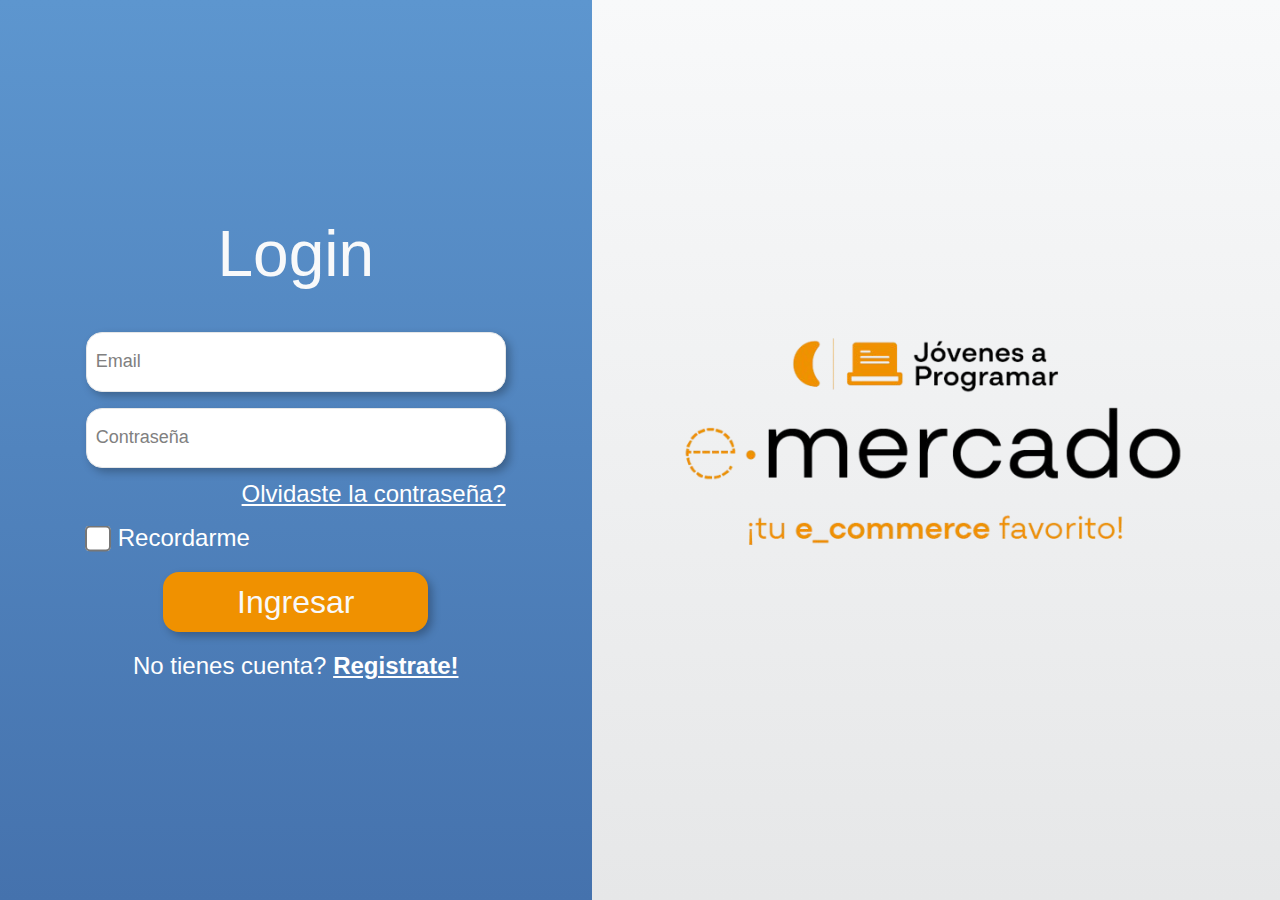
<file: cart.html>
<!DOCTYPE html>
<html lang="es">

<head>
  <meta http-equiv="Content-Type" content="text/html; charset=UTF-8">
  <meta name="viewport" content="width=device-width, initial-scale=1, shrink-to-fit=no">
  <title>eMercado - Todo lo que busques está aquí</title>
  <link href="https://fonts.googleapis.com/css?family=Raleway:300,300i,400,400i,700,700i,900,900i" rel="stylesheet">
  <link href="css/bootstrap.min.css" rel="stylesheet">
  <link href="css/font-awesome.min.css" rel="stylesheet">
  <link href="css/styles.css" rel="stylesheet">
</head>

<body>
  <nav class="navbar navbar-expand-lg navbar-dark bg-dark p-1">
    <div class="container">
      <div class="logoHeader">
        <img class="d-block d-lg-none" src="img/logo.png">
      </div>
      <button class="navbar-toggler ms-auto" type="button" data-bs-toggle="collapse" data-bs-target="#navbarNav"
        aria-controls="navbarNav" aria-expanded="false" aria-label="Toggle navigation">
        <span class="navbar-toggler-icon"></span>
      </button>
      <div class="collapse navbar-collapse" id="navbarNav">
        <ul class="navbar-nav w-100 justify-content-between">
          <li class="nav-item">
            <a class="nav-link" href="index.html">Inicio</a>
          </li>
          <li class="nav-item">
            <a class="nav-link" href="categories.html">Categorías</a>
          </li>
          <li class="nav-item">
            <a class="nav-link" href="sell.html">Vender</a>
          </li>
          <li class="nav-item">
            <p id="usuario"></p>
          </li>
        </ul>
      </div>
    </div>
  </nav>
  <main>
    <div class="container">
      <div class="alert alert-danger text-center" role="alert">
        <h4 class="alert-heading">Funcionalidad en desarrollo</h4>
      </div>
    </div>
  </main>
  <footer class="text-muted">
    <div class="container">
      <p class="float-end">
        <a href="#">Volver arriba</a>
      </p>
      <p>Este sitio forma parte de <a href="https://jovenesaprogramar.edu.uy/" target="_blank">Jovenes a Programar</a>
      </p>
    </div>
  </footer>
  <div id="spinner-wrapper">
    <div class="lds-ring">
      <div></div>
      <div></div>
      <div></div>
      <div></div>
    </div>
  </div>
  <script src="js/bootstrap.bundle.min.js"></script>
  <script src="js/init.js"></script>
  <script src="js/cart.js"></script>
</body>

</html>
</file>
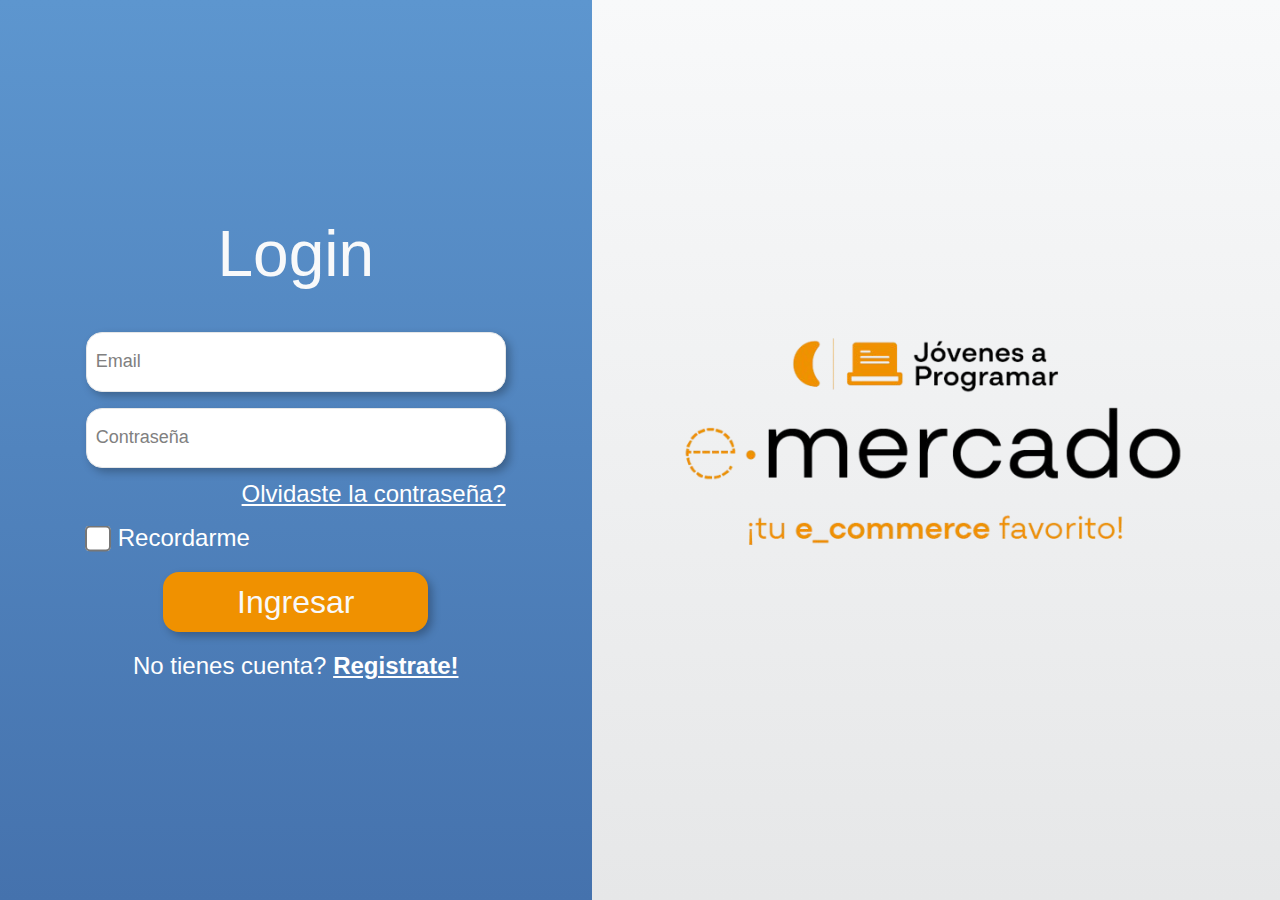
<file: login.html>
<!DOCTYPE html>
<html lang="es">

<head>
  <meta http-equiv="Content-Type" content="text/html; charset=UTF-8">
  <meta name="viewport" content="width=device-width, initial-scale=1, shrink-to-fit=no">
  <title>eMercado - Todo lo que busques está aquí</title>

  <link href="https://fonts.googleapis.com/css?family=Raleway:300,300i,400,400i,700,700i,900,900i" rel="stylesheet">
  <link href="css/bootstrap.min.css" rel="stylesheet">
  <link href="css/styles.css" rel="stylesheet">
  <link href="css/login.css" rel="stylesheet">
  <style>
    body {
      background-color: rgb(248, 249, 250);
    }
  </style>
</head>

<body>
  <main>
    <div class="main">
      <div class="loginSection">

        <h1>Login</h1>

        <!-- Formulario del login -->
        <form>
          <div class="inputs mb-3">
            <input type="email" id="email" placeholder=" ">
            <label for="email">Email</label>
          </div>
          <div class="inputs mb-2">
            <input type="password" id="password" placeholder=" ">
            <label class="floating-label">Contraseña</label>
          </div>
          <div class="d-flex mb-2">
            <a href="#" class="text-white ms-auto fs-24">Olvidaste la contraseña?</a>
          </div>
          <div class="d-flex align-items-center gap-2 mb-3">
            <input type="checkbox" id="mantenerSesion">
            <p class="fs-24 text-white">Recordarme</p>
          </div>
          <div class="d-flex justify-content-center mb-3">
            <button type="submit" class="btnIngresar" id="login">Ingresar</button>
          </div>
          <div class="d-flex justify-content-center">
            <p class="noCuenta fs-24 text-white">
              No tienes cuenta? <strong><a href="#" class="text-white">Registrate!</a></strong>
            </p>
          </div>
        </form>
      </div>
      <div class="imageSection">
        <img src="img/login2.png">
      </div>
    </div>
  </main>
  <!-- <footer class="text-muted">
    <div class="container">
      <p class="float-end">
        <a href="#">Volver arriba</a>
      </p>
      <p>Este sitio forma parte de <a href="https://jovenesaprogramar.edu.uy/" target="_blank">Jovenes a Programar</a>
      </p>
    </div>
  </footer> -->
  <script src="js/login.js"></script>
</body>

</html>
</file>
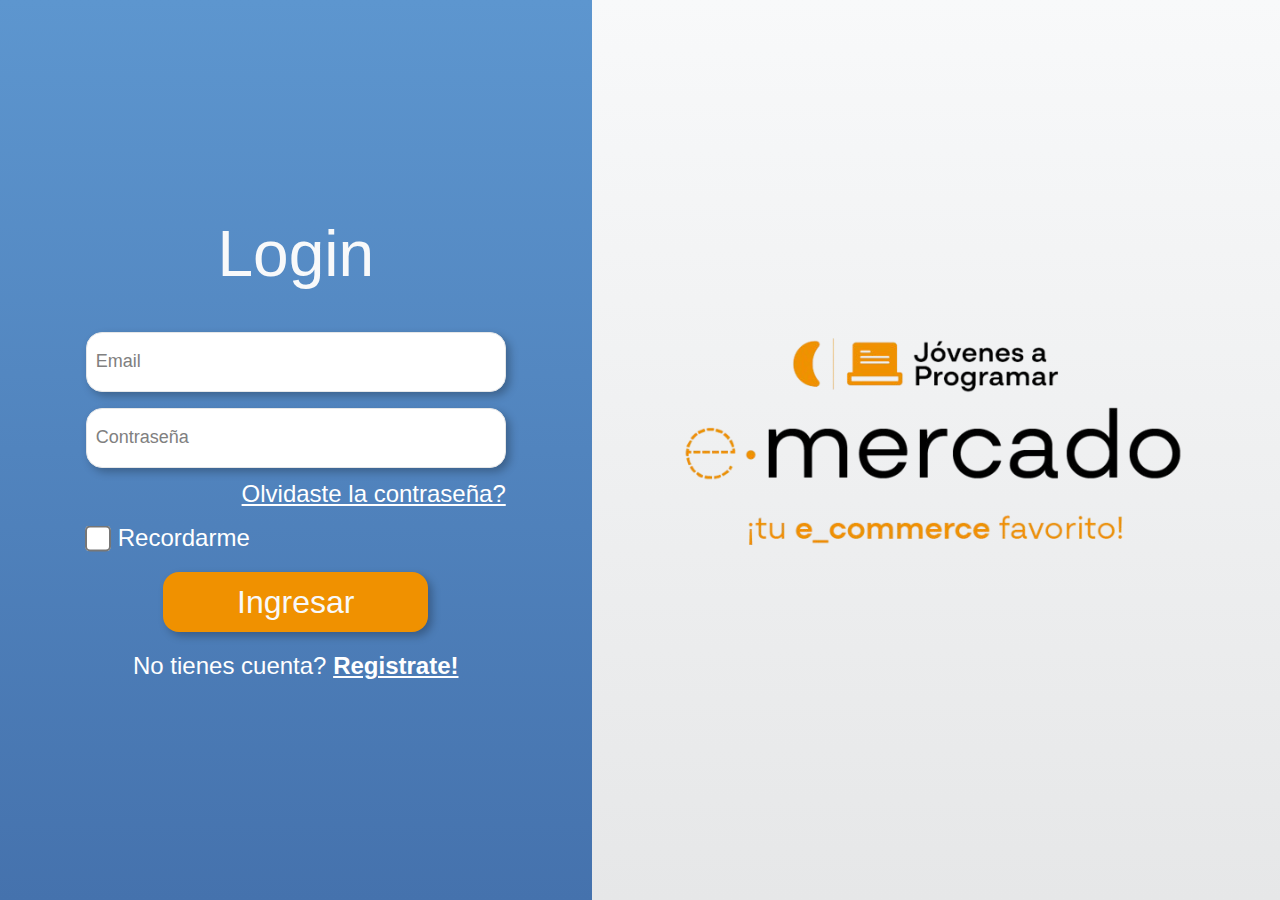
<file: sell.html>
<!DOCTYPE html>
<html lang="es">

<head>
  <meta http-equiv="Content-Type" content="text/html; charset=UTF-8">
  <meta name="viewport" content="width=device-width, initial-scale=1, shrink-to-fit=no">
  <title>eMercado - Todo lo que busques está aquí</title>
  <link href="https://fonts.googleapis.com/css?family=Raleway:300,300i,400,400i,700,700i,900,900i" rel="stylesheet">
  <link href="css/bootstrap.min.css" rel="stylesheet">
  <link href="css/dropzone.css" rel="stylesheet">
  <link href="css/styles.css" rel="stylesheet">
</head>

<body>
  <nav class="navbar navbar-expand-lg navbar-dark bg-dark p-1">
    <div class="container">
      <div class="logoHeader">
        <img class="d-block d-lg-none" src="img/logo.png">
      </div>
      <button class="navbar-toggler ms-auto" type="button" data-bs-toggle="collapse" data-bs-target="#navbarNav"
        aria-controls="navbarNav" aria-expanded="false" aria-label="Toggle navigation">
        <span class="navbar-toggler-icon"></span>
      </button>
      <div class="collapse navbar-collapse" id="navbarNav">
        <ul class="navbar-nav w-100 justify-content-between">
          <li class="nav-item">
            <a class="nav-link" href="index.html">Inicio</a>
          </li>
          <li class="nav-item">
            <a class="nav-link" href="categories.html">Categorías</a>
          </li>
          <li class="nav-item">
            <a class="nav-link active" href="sell.html">Vender</a>
          </li>
          <li class="nav-item">
            <p id="usuario"></p>
          </li>
        </ul>
      </div>
    </div>
  </nav>
  <div class="container">
    <div class="text-center p-4">
      <h2>Vender</h2>
      <p class="lead">Ingresa los datos del artículo a vender.</p>
    </div>
    <div class="row justify-content-md-center">
      <div class="col-md-8 order-md-1">
        <h4 class="mb-3">Información del producto</h4>
        <form class="needs-validation" id="sell-info">
          <div class="row">
            <div class="col-md-6 mb-3">
              <label for="productName">Nombre</label>
              <input type="text" class="form-control" id="productName" value="" name="productName">
              <div class="invalid-feedback">
                Ingresa un nombre
              </div>
            </div>
          </div>
          <div class="row">
            <div class="col-md-8 order-md-1">
              <label>Imágenes</label>
              <div class="needsclick dz-clickable" id="file-upload">
                <div class="dz-message needsclick">
                  Arrastra tus fotos aquí<br>
                </div>
              </div>
            </div>
          </div>
          <div class="row">
            <div class="col-md-12 mb-3">
              <label for="productDescription">Descripción</label>
              <textarea name="productDescription" class="form-control" id="productDescription"></textarea>
            </div>
          </div>
          <div class="row">
            <div class="col-md-3 mb-3">
              <label for="productCostInput">Costo</label>
              <input type="number" name="productCostInput" class="form-control" id="productCostInput" placeholder=""
                required="" value="0" min="0">
              <div class="invalid-feedback">
                El costo debe ser mayor que 0.
              </div>
            </div>
            <div class="col-md-4 mb-3">
              <label for="productCurrency">Moneda</label>
              <select name="productCurrency" class="form-select custom-select d-block w-100" id="productCurrency"
                required>
                <option value="" hidden selected>Seleccionar moneda</option>
                <option>Pesos Uruguayos (UYU)</option>
                <option>Dólares (USD)</option>
              </select>
              <div class="invalid-feedback">
                Ingresa una categoría válida.
              </div>
            </div>
          </div>
          <div class="row">
            <div class="col-md-7 mb-3">
              <label for="productCategory">Categoría</label>
              <select name="productCategory" class="custom-select form-select d-block w-100" id="productCategory">
                <option value="">Elija la categoría...</option>
                <option>Autos</option>
                <option>Juguetes</option>
                <option>Muebles</option>
                <option>Herramientas</option>
                <option>Computadoras</option>
                <option>Vestimenta</option>
              </select>
              <div class="invalid-feedback">
                Por favor ingresa una categoría válida.
              </div>
            </div>
          </div>
          <div class="row">
            <div class="col-md-3 mb-3">
              <label for="productCountInput">Cantidad en stock</label>
              <input type="number" name="productCountInput" class="form-control" id="productCountInput" required
                value="1" min="0">
              <div class="invalid-feedback">
                La cantidad es requerida.
              </div>
            </div>
          </div>
          <hr class="mb-4">
          <h5 class="mb-3">Tipo de publicación</h5>
          <div class="d-block my-3">
            <div class="custom-control custom-radio">
              <input id="goldradio" name="publicationType" type="radio" class="custom-control-input" checked=""
                required="">
              <label class="custom-control-label" for="goldradio">Gold (13%)</label>
            </div>
            <div class="custom-control custom-radio">
              <input id="premiumradio" name="publicationType" type="radio" class="custom-control-input" required="">
              <label class="custom-control-label" for="premiumradio">Premium (7%)</label>
            </div>
            <div class="custom-control custom-radio">
              <input id="standardradio" name="publicationType" type="radio" class="custom-control-input" required="">
              <label class="custom-control-label" for="standardradio">Estándar (3%)</label>
            </div>
            <div class="row">
              <button type="button" class="m-1 btn btn-link" data-bs-toggle="modal"
                data-bs-target="#contidionsModal">Ver
                condiciones</button>
            </div>
          </div>
          <hr class="mb-4">
          <h4 class="mb-3">Costos</h4>
          <ul class="list-group mb-3">
            <li class="list-group-item d-flex justify-content-between lh-condensed">
              <div>
                <h6 class="my-0">Precio</h6>
                <small class="text-muted">Unitario del producto</small>
              </div>
              <span class="text-muted" id="productCostText">-</span>
            </li>
            <li class="list-group-item d-flex justify-content-between lh-condensed">
              <div>
                <h6 class="my-0">Porcentaje</h6>
                <small class="text-muted">Según el tipo de publicación</small>
              </div>
              <span class="text-muted" id="comissionText">-</span>
            </li>
            <li class="list-group-item d-flex justify-content-between">
              <span>Total ($)</span>
              <strong id="totalCostText">-</strong>
            </li>
          </ul>
          <hr class="mb-4">
          <button class="btn btn-primary btn-lg" type="submit">Vender</button>
        </form>
      </div>
    </div>
  </div>
  <footer class="text-muted">
    <div class="container">
      <p class="float-end">
        <a href="#">Volver arriba</a>
      </p>
      <p>Este sitio forma parte de <a href="https://jovenesaprogramar.edu.uy/" target="_blank">Jovenes a Programar</a>
      </p>
    </div>
  </footer>

  <div class="alert alert-primary-dismissible fade" id="alertResult" role="alert">
    <span id="resultSpan"></span>
  </div>

  <div class="modal fade" tabindex="-1" role="dialog" id="contidionsModal">
    <div class="modal-dialog" role="document">
      <div class="modal-content">
        <div class="modal-header">
          <h5 class="modal-title">Condiciones de publicación</h5>
        </div>
        <div class="modal-body">
          <div class="container">
            <div class="row">
              <h5 class="text-warning">Gold (13%)</h5>
              <p class="muted text-justify">Tu producto se verá de forma promocionada en portada, además de las
                condiciones de Premium y Estándar.</p>
            </div>
            <hr>
            <div class="row">
              <h5 class="text-primary">Premium (7%)</h5>
              <p class="muted text-justify">Se mostrará el producto en los primeros lugares de resultados de búsqueda,
                así cómo cuando se ingrese a la categoría que pertenezca.</p>
            </div>
            <hr>
            <div class="row">
              <h5 class="text-secondary">Estándar (3%)</h5>
              <p class="muted text-justify">El producto se listará en la categoría correspondiente, así como en los
                resultados de búsquedas que coincidan con las palabras claves en el nombre.</p>
            </div>
          </div>
        </div>
        <div class="modal-footer">
          <button type="button" class="btn btn-primary" data-bs-dismiss="modal">Cerrar</button>
        </div>
      </div>
    </div>
  </div>
  <div id="spinner-wrapper">
    <div class="lds-ring">
      <div></div>
      <div></div>
      <div></div>
      <div></div>
    </div>
  </div>
  <script src="js/bootstrap.bundle.min.js"></script>
  <script src="js/dropzone.js"></script>
  <script src="js/init.js"></script>
  <script src="js/sell.js"></script>
</body>

</html>
</file>
<file: css/styles.css>
:root {
  --color_principal: #f09100;
  --color_secundario: #212529;

  --color_fondo_degrade: linear-gradient(
    to bottom,
    var(--color_texto_claro) 0%,
    var(--color_gris_claro) 100%
  );

  /* Colores de texto */
  --color_texto: #4d4d4d;
  --color_texto_claro: #f8f9fa;
  --color_fondo_claro: #f8f9fa;

  /* Colores base */
  --color_celeste: #5d96cf;
  --color_celeste_2: #4572ad;
  --color_celeste_3: #35497d;
  --color_rosado: #ee4698;
  --color_rosado_2: #d12d90;
  --color_amarillo: #eae13d;
  --color_gris_claro: #e6e7e8;

  /* Bordes */
  --border_radio: 16px;
  --border_radio_sm: 8px;
}

html {
  box-sizing: border-box;
}

*,
*::after,
*::before {
  box-sizing: inherit;
}

body {
  background-image: var(--color_fondo_degrade);
}

.jumbotron,
.card-body,
.container,
.site-header {
  font-family: "Verdana", serif !important;
}

.jumbotron .display-4 {
  font-weight: bold;
}

nav a {
  text-decoration: none;
}

.bd-placeholder-img {
  font-size: 1.125rem;
  text-anchor: middle;
  -webkit-user-select: none;
  -moz-user-select: none;
  -ms-user-select: none;
  user-select: none;
}

@media (min-width: 768px) {
  .bd-placeholder-img-lg {
    font-size: 3.5rem;
  }
}

.jumbotron {
  height: 50vh;
  padding: 5em inherit;
  margin-bottom: 0;
  background-color: #53c0fb;
  background: url("../img/cover_back.png");
  background-size: cover;
  background-position: center;
  background-repeat: no-repeat;
  color: black;
  font-weight: bold;
}

@media (min-width: 768px) {
  .jumbotron {
    padding-top: 6rem;
    padding-bottom: 6rem;
  }
}

.jumbotron p:last-child {
  margin-bottom: 0;
}

.jumbotron-heading {
  font-weight: 300;
}

.jumbotron .container {
  max-width: 40rem;
  background-color: rgba(255, 255, 255, 0.5);
  border-radius: 10px;
  text-shadow: 1px 1px 2px grey;
}

.jumbotron .lead {
  font-size: 38px;
}

footer {
  padding-top: 3rem;
  padding-bottom: 3rem;
}

footer p {
  margin-bottom: 0.25rem;
}

.site-header a {
  color: white;
  transition: ease-in-out color 0.15s;
}

.site-header .dropdown-menu a {
  color: black;
}

.dropzone {
  border: 2px dashed #0087f7;
  border-radius: 5px;
  background: white;
}

.img-fit {
  max-height: 100%;
}

.alert {
  position: fixed;
  top: 80px;
  width: 50%;
  left: 50%;
  transform: translate(-50%, 0);
}

.lds-ring {
  display: inline-block;
  position: relative;
  width: 64px;
  height: 64px;
  top: 50%;
  left: 50%;
}

.cursor-active {
  cursor: pointer;
}

.left {
  float: left;
  padding: 4px;
  background-color: rgba(255, 255, 255, 0.5);
}

.lds-ring div {
  box-sizing: border-box;
  display: block;
  position: absolute;
  width: 51px;
  height: 51px;
  margin: 6px;
  border: 6px solid #fff;
  border-radius: 50%;
  animation: lds-ring 1.2s cubic-bezier(0.5, 0, 0.5, 1) infinite;
  border-color: #fff transparent transparent transparent;
}

.lds-ring div:nth-child(1) {
  animation-delay: -0.45s;
}

.lds-ring div:nth-child(2) {
  animation-delay: -0.3s;
}

.lds-ring div:nth-child(3) {
  animation-delay: -0.15s;
}

@keyframes lds-ring {
  0% {
    transform: rotate(0deg);
  }

  100% {
    transform: rotate(360deg);
  }
}

.signin {
  width: 100%;
  max-width: 330px;
  padding: 15px;
  margin: auto;
}

#spinner-wrapper {
  position: fixed;
  background-color: rgba(0, 0, 0, 0.5);
  width: 100%;
  height: 100%;
  top: 0;
  left: 0;
  z-index: 1021;
  display: none;
}

main {
  min-height: calc(100vh - 210px);
}

a.custom-card,
a.custom-card:hover {
  color: inherit;
  text-decoration: inherit;
}

.checked {
  color: orange;
}

#usuario {
  display: flex;
  align-items: center;
  color: rgba(255, 255, 255, 0.55);
  height: 100%;
  margin: 0;
}

@media screen and (max-width: 992px) {
  .logoHeader {
    padding: 5px 0;
  }
  .logoHeader img {
    height: 40px;
  }
  .navbar-nav {
    text-align: center;
  }
  #usuario {
    padding: 0.5rem 0;
    justify-content: center;
  }
}
</file>
<file: css/login.css>
p {
  padding: 0;
  margin: 0;
}

body,
html {
  height: 100%;
  margin: 0;
}

body {
  margin: 0;
  font-family: sans-serif;
  overflow-x: hidden;
}

.inputs {
  position: relative;
  display: flex;
  flex-direction: column;
}

.inputs input {
  width: 100%;
  max-width: 420px;
  height: 60px;
  padding: 20px 10px 5px 10px;
  font-size: 18px;
  border: 1px solid var(--color_gris_claro);
  box-shadow: 4px 4px 8px #00000044;
}

.inputs label {
  position: absolute;
  top: 48%;
  left: 10px;
  transform: translateY(-48%);
  font-size: 18px;
  color: gray;
  transition: all 0.3s ease;
  pointer-events: none;
}

.inputs input:focus ~ label,
.inputs input:not(:placeholder-shown) ~ label {
  top: 10px;
  left: 10px;
  font-size: 14px;
  color: var(--color_principal);
}

#mantenerSesion {
  accent-color: var(--color_principal);
}

.fs-24 {
  font-size: 24px;
}

.main {
  display: flex;
  height: 100dvh;
}

.loginSection {
  padding: 10px 20px;
  width: min(660px, 100%);
  background-image: linear-gradient(
    to bottom,
    var(--color_celeste) 0%,
    var(--color_celeste_2) 100%
  );
  display: flex;
  flex-direction: column;
  justify-content: center;
  align-items: center;
  font-size: 32px;
}

.loginSection h1 {
  font-size: 64px;
  color: var(--color_texto_claro);
  margin-bottom: 40px;
}

.loginSection input[type="checkbox"] {
  transform: scale(2);
  width: 24px;
}

input {
  padding: 10px;
  border-radius: var(--border_radio);
}

input:focus-visible {
  border: 0;
  outline: 0 !important;
}

.btnIngresar {
  border: 0;
  border-radius: var(--border_radio);
  background-color: var(--color_principal);
  height: 60px;
  width: 265px;
  color: var(--color_texto_claro);
  box-shadow: 4px 4px 8px #00000044;
}

.imageSection {
  flex-grow: 1;
  background-image: linear-gradient(
    to bottom,
    var(--color_texto_claro) 0%,
    var(--color_gris_claro) 100%
  );
  display: flex;
  flex-direction: column;
  justify-content: center;
  align-items: center;
}

.imageSection img {
  max-width: 100%;
  height: auto;
  display: block;
}

form {
  width: min(420px, 100%);
}

@media screen and (max-width: 992px) {
  .main {
    flex-direction: column;
    height: 100dvh;
  }

  .loginSection {
    width: 100%;
    height: 100%;
    flex-grow: 1;
  }

  .imageSection {
    max-height: 196px;
  }

  .imageSection img {
    max-height: 100%;
    width: auto;
  }
  .btnIngresar {
    width: 100%;
  }
}
@media screen and (max-width: 768px) {
  .loginSection h1 {
    font-size: 56px;
    margin-bottom: 35px;
  }

  .loginSection a,
  .loginSection p {
    font-size: 20px;
  }

  .inputs input {
    font-size: 18px;
  }

  .inputs label {
    font-size: 17px;
  }

  .inputs input:focus ~ label,
  .inputs input:not(:placeholder-shown) ~ label {
    font-size: 13px;
  }

  .btnIngresar {
    font-size: 24px;
  }
}
@media screen and (max-width: 576px) {
  .inputs input {
    height: 55px;
  }

  .btnIngresar {
    height: 55px;
  }

  .imageSection {
    max-height: 120px;
  }
}

@media screen and (max-width: 390px) {
  .inputs input {
    height: 50px;
    font-size: 16px;
  }

  .btnIngresar {
    height: 50px;
    font-size: 20px;
  }

  .imageSection {
    max-height: 78px;
  }
}
</file>
<file: css/dropzone.css>
/*
 * The MIT License
 * Copyright (c) 2012 Matias Meno <m@tias.me>
 */
.dropzone, .dropzone * {
  box-sizing: border-box; }

.dropzone {
  position: relative; }
  .dropzone .dz-preview {
    position: relative;
    display: inline-block;
    width: 120px;
    margin: 0.5em; }
    .dropzone .dz-preview .dz-progress {
      display: block;
      height: 15px;
      border: 1px solid #aaa; }
      .dropzone .dz-preview .dz-progress .dz-upload {
        display: block;
        height: 100%;
        width: 0;
        background: green; }
    .dropzone .dz-preview .dz-error-message {
      color: red;
      display: none; }
    .dropzone .dz-preview.dz-error .dz-error-message, .dropzone .dz-preview.dz-error .dz-error-mark {
      display: block; }
    .dropzone .dz-preview.dz-success .dz-success-mark {
      display: block; }
    .dropzone .dz-preview .dz-error-mark, .dropzone .dz-preview .dz-success-mark {
      position: absolute;
      display: none;
      left: 30px;
      top: 30px;
      width: 54px;
      height: 58px;
      left: 50%;
      margin-left: -27px; }

@-webkit-keyframes passing-through {
  0% {
    opacity: 0;
    -webkit-transform: translateY(40px);
    -moz-transform: translateY(40px);
    -ms-transform: translateY(40px);
    -o-transform: translateY(40px);
    transform: translateY(40px); }
  30%, 70% {
    opacity: 1;
    -webkit-transform: translateY(0px);
    -moz-transform: translateY(0px);
    -ms-transform: translateY(0px);
    -o-transform: translateY(0px);
    transform: translateY(0px); }
  100% {
    opacity: 0;
    -webkit-transform: translateY(-40px);
    -moz-transform: translateY(-40px);
    -ms-transform: translateY(-40px);
    -o-transform: translateY(-40px);
    transform: translateY(-40px); } }
@-moz-keyframes passing-through {
  0% {
    opacity: 0;
    -webkit-transform: translateY(40px);
    -moz-transform: translateY(40px);
    -ms-transform: translateY(40px);
    -o-transform: translateY(40px);
    transform: translateY(40px); }
  30%, 70% {
    opacity: 1;
    -webkit-transform: translateY(0px);
    -moz-transform: translateY(0px);
    -ms-transform: translateY(0px);
    -o-transform: translateY(0px);
    transform: translateY(0px); }
  100% {
    opacity: 0;
    -webkit-transform: translateY(-40px);
    -moz-transform: translateY(-40px);
    -ms-transform: translateY(-40px);
    -o-transform: translateY(-40px);
    transform: translateY(-40px); } }
@keyframes passing-through {
  0% {
    opacity: 0;
    -webkit-transform: translateY(40px);
    -moz-transform: translateY(40px);
    -ms-transform: translateY(40px);
    -o-transform: translateY(40px);
    transform: translateY(40px); }
  30%, 70% {
    opacity: 1;
    -webkit-transform: translateY(0px);
    -moz-transform: translateY(0px);
    -ms-transform: translateY(0px);
    -o-transform: translateY(0px);
    transform: translateY(0px); }
  100% {
    opacity: 0;
    -webkit-transform: translateY(-40px);
    -moz-transform: translateY(-40px);
    -ms-transform: translateY(-40px);
    -o-transform: translateY(-40px);
    transform: translateY(-40px); } }
@-webkit-keyframes slide-in {
  0% {
    opacity: 0;
    -webkit-transform: translateY(40px);
    -moz-transform: translateY(40px);
    -ms-transform: translateY(40px);
    -o-transform: translateY(40px);
    transform: translateY(40px); }
  30% {
    opacity: 1;
    -webkit-transform: translateY(0px);
    -moz-transform: translateY(0px);
    -ms-transform: translateY(0px);
    -o-transform: translateY(0px);
    transform: translateY(0px); } }
@-moz-keyframes slide-in {
  0% {
    opacity: 0;
    -webkit-transform: translateY(40px);
    -moz-transform: translateY(40px);
    -ms-transform: translateY(40px);
    -o-transform: translateY(40px);
    transform: translateY(40px); }
  30% {
    opacity: 1;
    -webkit-transform: translateY(0px);
    -moz-transform: translateY(0px);
    -ms-transform: translateY(0px);
    -o-transform: translateY(0px);
    transform: translateY(0px); } }
@keyframes slide-in {
  0% {
    opacity: 0;
    -webkit-transform: translateY(40px);
    -moz-transform: translateY(40px);
    -ms-transform: translateY(40px);
    -o-transform: translateY(40px);
    transform: translateY(40px); }
  30% {
    opacity: 1;
    -webkit-transform: translateY(0px);
    -moz-transform: translateY(0px);
    -ms-transform: translateY(0px);
    -o-transform: translateY(0px);
    transform: translateY(0px); } }
@-webkit-keyframes pulse {
  0% {
    -webkit-transform: scale(1);
    -moz-transform: scale(1);
    -ms-transform: scale(1);
    -o-transform: scale(1);
    transform: scale(1); }
  10% {
    -webkit-transform: scale(1.1);
    -moz-transform: scale(1.1);
    -ms-transform: scale(1.1);
    -o-transform: scale(1.1);
    transform: scale(1.1); }
  20% {
    -webkit-transform: scale(1);
    -moz-transform: scale(1);
    -ms-transform: scale(1);
    -o-transform: scale(1);
    transform: scale(1); } }
@-moz-keyframes pulse {
  0% {
    -webkit-transform: scale(1);
    -moz-transform: scale(1);
    -ms-transform: scale(1);
    -o-transform: scale(1);
    transform: scale(1); }
  10% {
    -webkit-transform: scale(1.1);
    -moz-transform: scale(1.1);
    -ms-transform: scale(1.1);
    -o-transform: scale(1.1);
    transform: scale(1.1); }
  20% {
    -webkit-transform: scale(1);
    -moz-transform: scale(1);
    -ms-transform: scale(1);
    -o-transform: scale(1);
    transform: scale(1); } }
@keyframes pulse {
  0% {
    -webkit-transform: scale(1);
    -moz-transform: scale(1);
    -ms-transform: scale(1);
    -o-transform: scale(1);
    transform: scale(1); }
  10% {
    -webkit-transform: scale(1.1);
    -moz-transform: scale(1.1);
    -ms-transform: scale(1.1);
    -o-transform: scale(1.1);
    transform: scale(1.1); }
  20% {
    -webkit-transform: scale(1);
    -moz-transform: scale(1);
    -ms-transform: scale(1);
    -o-transform: scale(1);
    transform: scale(1); } }
#file-upload, #file-upload * {
  box-sizing: border-box; }

#file-upload {
  min-height: 150px;
  border: 2px dashed silver;
  border-radius: 5px;
  background: white;
margin-bottom: 10px;}
  #file-upload.dz-clickable {
    cursor: pointer; }
    #file-upload.dz-clickable * {
      cursor: default; }
    #file-upload.dz-clickable .dz-message, #file-upload.dz-clickable .dz-message * {
      cursor: pointer; }
  #file-upload.dz-started .dz-message {
    display: none; }
  #file-upload.dz-drag-hover {
    border-style: solid; }
    #file-upload.dz-drag-hover .dz-message {
      opacity: 0.5; }
  #file-upload .dz-message {
    text-align: center;
    margin: 4em 0; }
  #file-upload .dz-preview {
    position: relative;
    display: inline-block;
    vertical-align: top;
    margin: 16px;
    min-height: 100px; }
    #file-upload .dz-preview:hover {
      z-index: 1000; }
      #file-upload .dz-preview:hover .dz-details {
        opacity: 1; }
    #file-upload .dz-preview.dz-file-preview .dz-image {
      border-radius: 20px;
      background: #999;
      background: linear-gradient(to bottom, #eee, #ddd); }
    #file-upload .dz-preview.dz-file-preview .dz-details {
      opacity: 1; }
    #file-upload .dz-preview.dz-image-preview {
      background: white; }
      #file-upload .dz-preview.dz-image-preview .dz-details {
        -webkit-transition: opacity 0.2s linear;
        -moz-transition: opacity 0.2s linear;
        -ms-transition: opacity 0.2s linear;
        -o-transition: opacity 0.2s linear;
        transition: opacity 0.2s linear; }
    #file-upload .dz-preview .dz-remove {
      font-size: 14px;
      text-align: center;
      display: block;
      cursor: pointer;
      border: none; }
      #file-upload .dz-preview .dz-remove:hover {
        text-decoration: underline; }
    #file-upload .dz-preview:hover .dz-details {
      opacity: 1; }
    #file-upload .dz-preview .dz-details {
      z-index: 20;
      position: absolute;
      top: 0;
      left: 0;
      opacity: 0;
      font-size: 13px;
      min-width: 100%;
      max-width: 100%;
      padding: 2em 1em;
      text-align: center;
      color: rgba(0, 0, 0, 0.9);
      line-height: 150%; }
      #file-upload .dz-preview .dz-details .dz-size {
        margin-bottom: 1em;
        font-size: 16px; }
      #file-upload .dz-preview .dz-details .dz-filename {
        white-space: nowrap; }
        #file-upload .dz-preview .dz-details .dz-filename:hover span {
          border: 1px solid rgba(200, 200, 200, 0.8);
          background-color: rgba(255, 255, 255, 0.8); }
        #file-upload .dz-preview .dz-details .dz-filename:not(:hover) {
          overflow: hidden;
          text-overflow: ellipsis; }
          #file-upload .dz-preview .dz-details .dz-filename:not(:hover) span {
            border: 1px solid transparent; }
      #file-upload .dz-preview .dz-details .dz-filename span, #file-upload .dz-preview .dz-details .dz-size span {
        background-color: rgba(255, 255, 255, 0.4);
        padding: 0 0.4em;
        border-radius: 3px; }
    #file-upload .dz-preview:hover .dz-image img {
      -webkit-transform: scale(1.05, 1.05);
      -moz-transform: scale(1.05, 1.05);
      -ms-transform: scale(1.05, 1.05);
      -o-transform: scale(1.05, 1.05);
      transform: scale(1.05, 1.05);
      -webkit-filter: blur(8px);
      filter: blur(8px); }
    #file-upload .dz-preview .dz-image {
      border-radius: 20px;
      overflow: hidden;
      width: 120px;
      height: 120px;
      position: relative;
      display: block;
      z-index: 10; }
      #file-upload .dz-preview .dz-image img {
        display: block; }
    #file-upload .dz-preview.dz-success .dz-success-mark {
      -webkit-animation: passing-through 3s cubic-bezier(0.77, 0, 0.175, 1);
      -moz-animation: passing-through 3s cubic-bezier(0.77, 0, 0.175, 1);
      -ms-animation: passing-through 3s cubic-bezier(0.77, 0, 0.175, 1);
      -o-animation: passing-through 3s cubic-bezier(0.77, 0, 0.175, 1);
      animation: passing-through 3s cubic-bezier(0.77, 0, 0.175, 1); }
    #file-upload .dz-preview.dz-error .dz-error-mark {
      opacity: 1;
      -webkit-animation: slide-in 3s cubic-bezier(0.77, 0, 0.175, 1);
      -moz-animation: slide-in 3s cubic-bezier(0.77, 0, 0.175, 1);
      -ms-animation: slide-in 3s cubic-bezier(0.77, 0, 0.175, 1);
      -o-animation: slide-in 3s cubic-bezier(0.77, 0, 0.175, 1);
      animation: slide-in 3s cubic-bezier(0.77, 0, 0.175, 1); }
    #file-upload .dz-preview .dz-success-mark, #file-upload .dz-preview .dz-error-mark {
      pointer-events: none;
      opacity: 0;
      z-index: 500;
      position: absolute;
      display: block;
      top: 50%;
      left: 50%;
      margin-left: -27px;
      margin-top: -27px; }
      #file-upload .dz-preview .dz-success-mark svg, #file-upload .dz-preview .dz-error-mark svg {
        display: block;
        width: 54px;
        height: 54px; }
    #file-upload .dz-preview.dz-processing .dz-progress {
      opacity: 1;
      -webkit-transition: all 0.2s linear;
      -moz-transition: all 0.2s linear;
      -ms-transition: all 0.2s linear;
      -o-transition: all 0.2s linear;
      transition: all 0.2s linear; }
    #file-upload .dz-preview.dz-complete .dz-progress {
      opacity: 0;
      -webkit-transition: opacity 0.4s ease-in;
      -moz-transition: opacity 0.4s ease-in;
      -ms-transition: opacity 0.4s ease-in;
      -o-transition: opacity 0.4s ease-in;
      transition: opacity 0.4s ease-in; }
    #file-upload .dz-preview:not(.dz-processing) .dz-progress {
      -webkit-animation: pulse 6s ease infinite;
      -moz-animation: pulse 6s ease infinite;
      -ms-animation: pulse 6s ease infinite;
      -o-animation: pulse 6s ease infinite;
      animation: pulse 6s ease infinite; }
    #file-upload .dz-preview .dz-progress {
      opacity: 1;
      z-index: 1000;
      pointer-events: none;
      position: absolute;
      height: 16px;
      left: 50%;
      top: 50%;
      margin-top: -8px;
      width: 80px;
      margin-left: -40px;
      background: rgba(255, 255, 255, 0.9);
      -webkit-transform: scale(1);
      border-radius: 8px;
      overflow: hidden; }
      #file-upload .dz-preview .dz-progress .dz-upload {
        background: #333;
        background: linear-gradient(to bottom, #666, #444);
        position: absolute;
        top: 0;
        left: 0;
        bottom: 0;
        width: 0;
        -webkit-transition: width 300ms ease-in-out;
        -moz-transition: width 300ms ease-in-out;
        -ms-transition: width 300ms ease-in-out;
        -o-transition: width 300ms ease-in-out;
        transition: width 300ms ease-in-out; }
    #file-upload .dz-preview.dz-error .dz-error-message {
      display: block; }
    #file-upload .dz-preview.dz-error:hover .dz-error-message {
      opacity: 1;
      pointer-events: auto; }
    #file-upload .dz-preview .dz-error-message {
      pointer-events: none;
      z-index: 1000;
      position: absolute;
      display: block;
      display: none;
      opacity: 0;
      -webkit-transition: opacity 0.3s ease;
      -moz-transition: opacity 0.3s ease;
      -ms-transition: opacity 0.3s ease;
      -o-transition: opacity 0.3s ease;
      transition: opacity 0.3s ease;
      border-radius: 8px;
      font-size: 13px;
      top: 130px;
      left: -10px;
      width: 140px;
      background: #be2626;
      background: linear-gradient(to bottom, #be2626, #a92222);
      padding: 0.5em 1.2em;
      color: white; }
      #file-upload .dz-preview .dz-error-message:after {
        content: '';
        position: absolute;
        top: -6px;
        left: 64px;
        width: 0;
        height: 0;
        border-left: 6px solid transparent;
        border-right: 6px solid transparent;
        border-bottom: 6px solid #be2626; }

#file-upload .dz-preview.dz-error .dz-error-message, #file-upload .dz-preview.dz-error .dz-error-mark{
  display: none;
}
</file>
